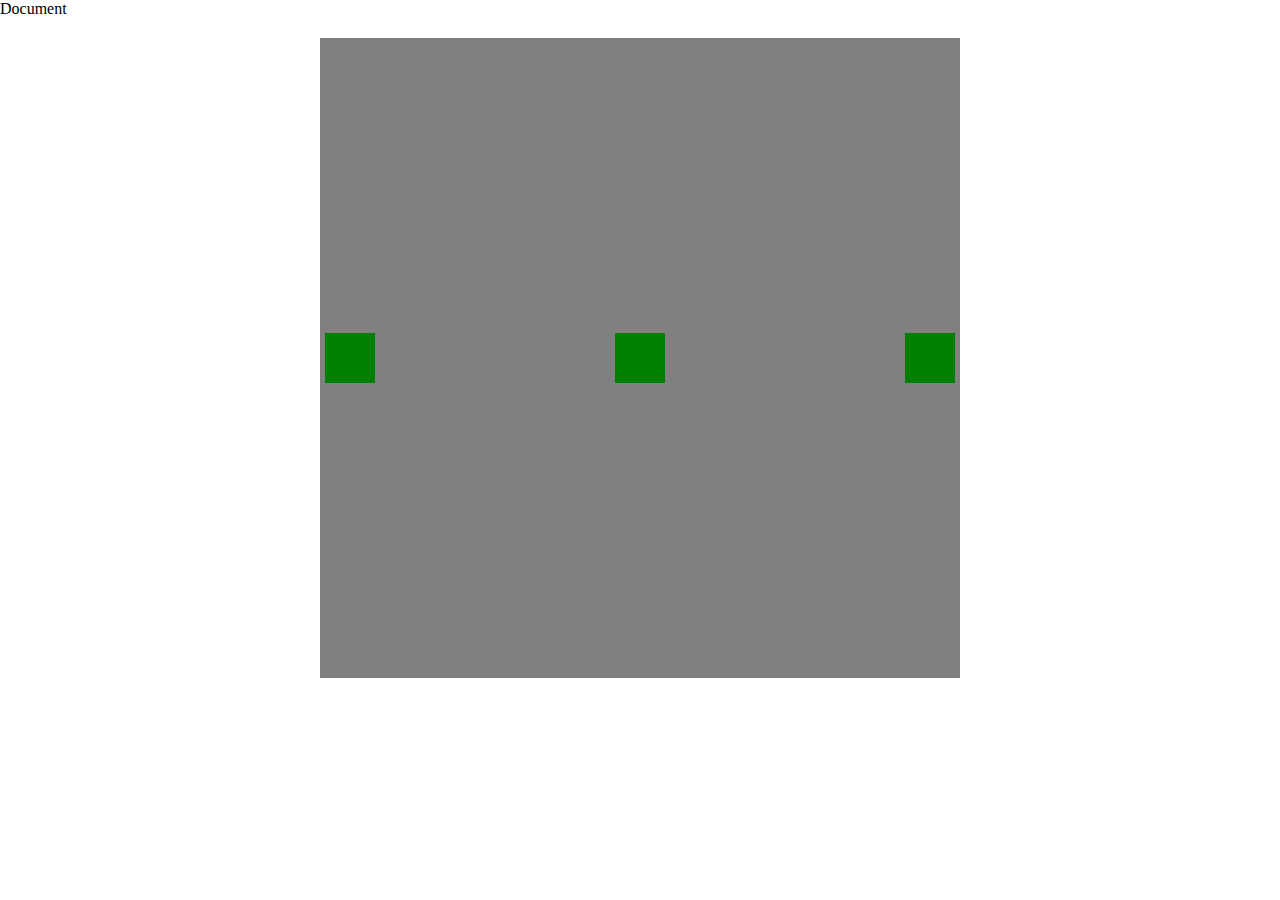
<file: 13Maj2021/index.html>
<!DOCTYPE html>
<html lang="en">
<head>
    <meta charset="UTF-8">
    <meta http-equiv="X-UA-Compatible" content="IE=edge">
    <meta name="viewport" content="width=device-width, initial-scale=1.0">
    <link rel="stylesheet" href="main.css"
    <title>Document</title>
</head>
<body>
    <div class="wrap center">
        <div class="test"></div>
        <div class="test"></div>
        <div class="test"></div>
    </div>
</body>
</html>
</file>
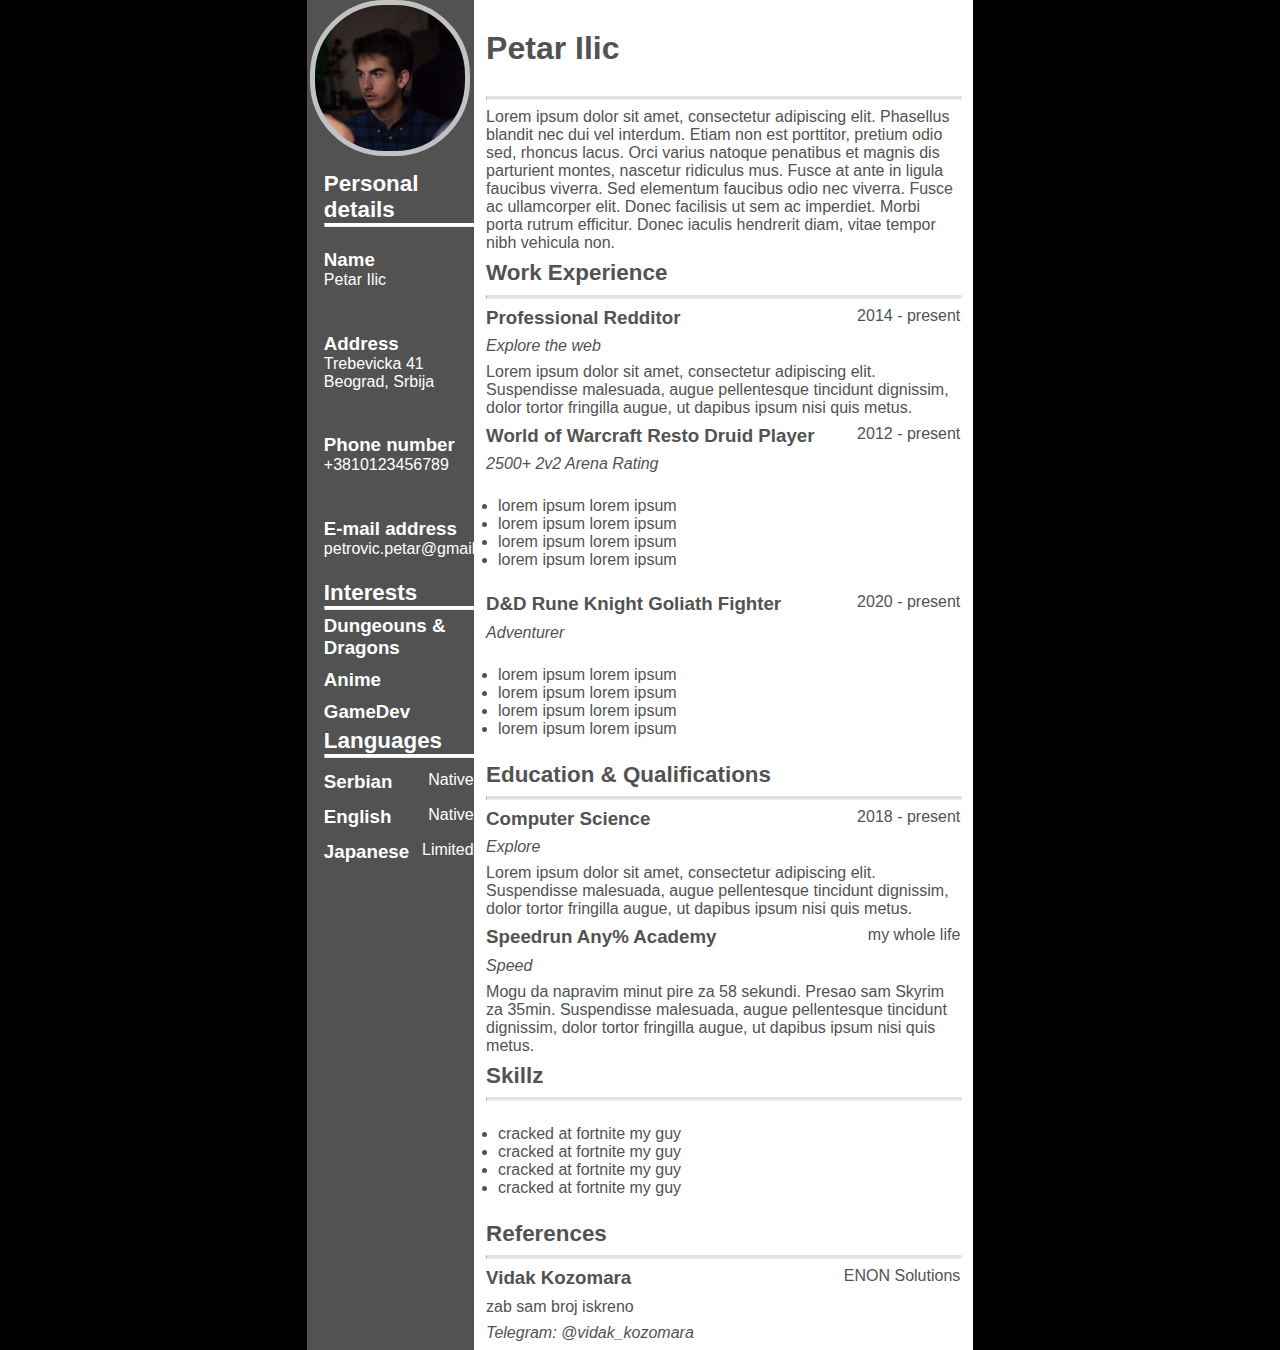
<file: hw13052021/index.html>
<!DOCTYPE html>
<html lang="en">
<head>
    <meta charset="UTF-8">
    <meta http-equiv="X-UA-Compatible" content="IE=edge">
    <meta name="viewport" content="width=device-width, initial-scale=1.0">
    <link rel="stylesheet" href="main.css">
    <title>CV</title>
</head>
<body>
    <div class="wrapper">
        <div class="left-wrap">
            <div class="pfp">
            </div>
            <div class="left-box">
                <h2>Personal details</h2>
                <hr class="hr-left">
                <div class="personal">
                   <div class="content">
                       <h3>Name</h3>
                       <div>Petar Ilic</div>
                   </div>
                   <div class="content">
                       <h3>Address</h3>
                       <div>Trebevicka 41 <br> Beograd, Srbija</div>
                   </div>
                   <div class="content">
                       <h3>Phone number</h3>
                       <div>+3810123456789</div>
                   </div>
                   <div class="content">
                       <h3>E-mail address</h3>
                       <div>petrovic.petar@gmail.com</div>
                   </div>
                </div>
                <h2>Interests</h2>
                <hr class="hr-left">
                <div class="interests">
                    <h3 class="content">Dungeouns & Dragons</h3>
                    <h3 class="content">Anime</h3>
                    <h3 class="content">GameDev</h3>
                </div>
                <h2>Languages</h2>
                <hr class="hr-left">
                <div class="lang">
                    <div class="lang-wrap content">
                        <h3>Serbian</h3>
                        <div>Native</div>
                    </div>
                    <div class="lang-wrap content">
                        <h3>English</h3>
                        <div>Native</div>
                    </div>
                    <div class="lang-wrap content">
                        <h3>Japanese</h3>
                        <div>Limited</div>
                    </div>
                </div>
            </div>
        </div>
        <div class="right-wrap">
            <div class="right">
                <h1>Petar Ilic</h1>
                <hr class="hr-right">
                <div>
                    Lorem ipsum dolor sit amet, consectetur adipiscing elit. Phasellus blandit nec dui vel interdum. Etiam non est porttitor, pretium odio sed, rhoncus lacus.
                    Orci varius natoque penatibus et magnis dis parturient montes, nascetur ridiculus mus. Fusce at ante in ligula faucibus viverra. Sed elementum faucibus odio nec viverra.
                    Fusce ac ullamcorper elit. Donec facilisis ut sem ac imperdiet. Morbi porta rutrum efficitur. Donec iaculis hendrerit diam, vitae tempor nibh vehicula non.
                </div>
                <h2>Work Experience</h2>
                <hr class="hr-right">
                <div class="lang-wrap">
                    <h3>Professional Redditor</h3>
                    <div>2014 - present</div>
                </div>
                    <div class="italic">Explore the web</div>
                <div>
                    Lorem ipsum dolor sit amet, consectetur adipiscing elit.
                    Suspendisse malesuada, augue pellentesque tincidunt dignissim, dolor tortor fringilla augue, ut dapibus ipsum nisi quis metus.
                </div>
                <div class="lang-wrap">
                    <h3>World of Warcraft Resto Druid Player</h3>
                    <div>2012 - present</div>
                </div>
                <div class="italic">2500+ 2v2 Arena Rating</div>
                <div>
                    <ul>
                        <li>lorem ipsum lorem ipsum</li>
                        <li>lorem ipsum lorem ipsum</li>
                        <li>lorem ipsum lorem ipsum</li>
                        <li>lorem ipsum lorem ipsum</li>
                    </ul>
                </div>
                <div class="lang-wrap">
                    <h3>D&D Rune Knight Goliath Fighter</h3>
                    <div>2020 - present</div>
                </div>
                <div class="italic">Adventurer</div>
                <div>
                    <ul>
                        <li>lorem ipsum lorem ipsum</li>
                        <li>lorem ipsum lorem ipsum</li>
                        <li>lorem ipsum lorem ipsum</li>
                        <li>lorem ipsum lorem ipsum</li>
                    </ul>
                </div>
                <h2>Education & Qualifications</h2>
                <hr class="hr-right">
                <div class="lang-wrap">
                    <h3>Computer Science</h3>
                    <div>2018 - present</div>
                </div>
                <div class="italic">Explore</div>
                <div>
                    Lorem ipsum dolor sit amet, consectetur adipiscing elit. 
                    Suspendisse malesuada, augue pellentesque tincidunt dignissim, dolor tortor fringilla augue, ut dapibus ipsum nisi quis metus.
                </div>
                <div class="lang-wrap">
                    <h3>Speedrun Any% Academy</h3>
                    <div>my whole life</div>
                </div>
                <div class="italic">Speed</div>
                <div>
                    Mogu da napravim minut pire za 58 sekundi. Presao sam Skyrim za 35min.
                    Suspendisse malesuada, augue pellentesque tincidunt dignissim, dolor tortor fringilla augue, ut dapibus ipsum nisi quis metus.
                </div>
                <h2>Skillz</h2>
                <hr class="hr-right">
                <div>
                    <ul>
                        <li>cracked at fortnite my guy</li>
                        <li>cracked at fortnite my guy</li>
                        <li>cracked at fortnite my guy</li>
                        <li>cracked at fortnite my guy</li>
                    </ul>
                </div>
                <h2>References</h2>
                <hr class="hr-right">
                <div class="lang-wrap">
                    <h3>Vidak Kozomara</h3>
                    <div>ENON Solutions</div>
                </div>
                <div>zab sam broj iskreno</div>
                <div class="italic">Telegram: @vidak_kozomara</div>
            </div>
        </div>
    </div>
</body>
</html>
</file>
<file: 13Maj2021/main.css>
body{
    margin: 0 auto;
}

.center{
    display: flex;
    justify-content: space-between;
    align-items: center;
}

.wrap{
    margin: 20px auto;
    width: 50vw;
    height: 50vw;
    background-color: gray;
}

.test{
    margin: 5px;
    width: 50px;
    height: 50px;
    background-color: green;
    flex-shrink: 0;
}
</file>
<file: hw13052021/main.css>
body{
    margin: 0 auto;
    background-color: black;
}
h2{
    font-family: Arial, Helvetica, sans-serif;
    font-weight: bold;
    margin: 0;
    font-size: 1.4em;
}
h3{
    font-weight: bold;
    margin: 0;
}
ul{
    padding-left: 2.5%;
}
.wrapper{
    margin: auto;
    width: 65vw;
    height: 150vh;
    display: flex;
    justify-content: center;
}
.left-wrap{
    width: 20%;
    height: 100%;
    display: flex;
    flex-direction: column;
    align-items: flex-end;
    background-color: #525252;
    color: white;
}
.hr-left{
    border-top: 3px solid #fff;
    border-radius: 1px;
    width: 100%;
    margin: 0;
}
.pfp{
    display: flex;
    align-self: center;
    margin-bottom: 15px;
    height: 150px;
    width: 150px;
    background-image: url("pfp.jpg");
    background-size: cover;
    border-radius: 75px;
    border: 5px solid #c2c2c2;
}
.left-box{
    display: flex;
    flex-direction: column;
    width: 90%;
    height: 90%;
}
.personal{
    width: 100%;
    height: 30%;
    margin: 0;
    display: flex;
    flex-direction: column;
    justify-content: space-around;
}
.interests{
    width: 100%;
    height: 10%;
    margin: 0;
    display: flex;
    flex-direction: column;
    justify-content: space-around;
}
.lang{
    width: 100%;
    height: 10%;
    margin: 0;
    display: flex;
    flex-direction: column;
    justify-content: space-evenly;
}
.lang-wrap{
    display: flex;
    flex-direction: row;
    justify-content: space-between;
}
.content{
    font-family: Arial, Helvetica, sans-serif;
    margin: 0;
    word-wrap: normal;
}
.right-wrap{
    width: 60%;
    height: 100%;
    background-color: white;
    display: flex;
    justify-content: center;
}
.right{
    width: 95%;
    height: 100%;
    display: flex;
    flex-direction: column;
    justify-content: space-evenly;
    font-family: Arial, Helvetica, sans-serif;
    color: #525252;
}
.hr-right{
    border-top: 3px solid #e2e2e2;
    border-radius: 1px;
    width: 100%;
    margin: 0;
}
.italic{
    font-style: italic;
}
</file>
